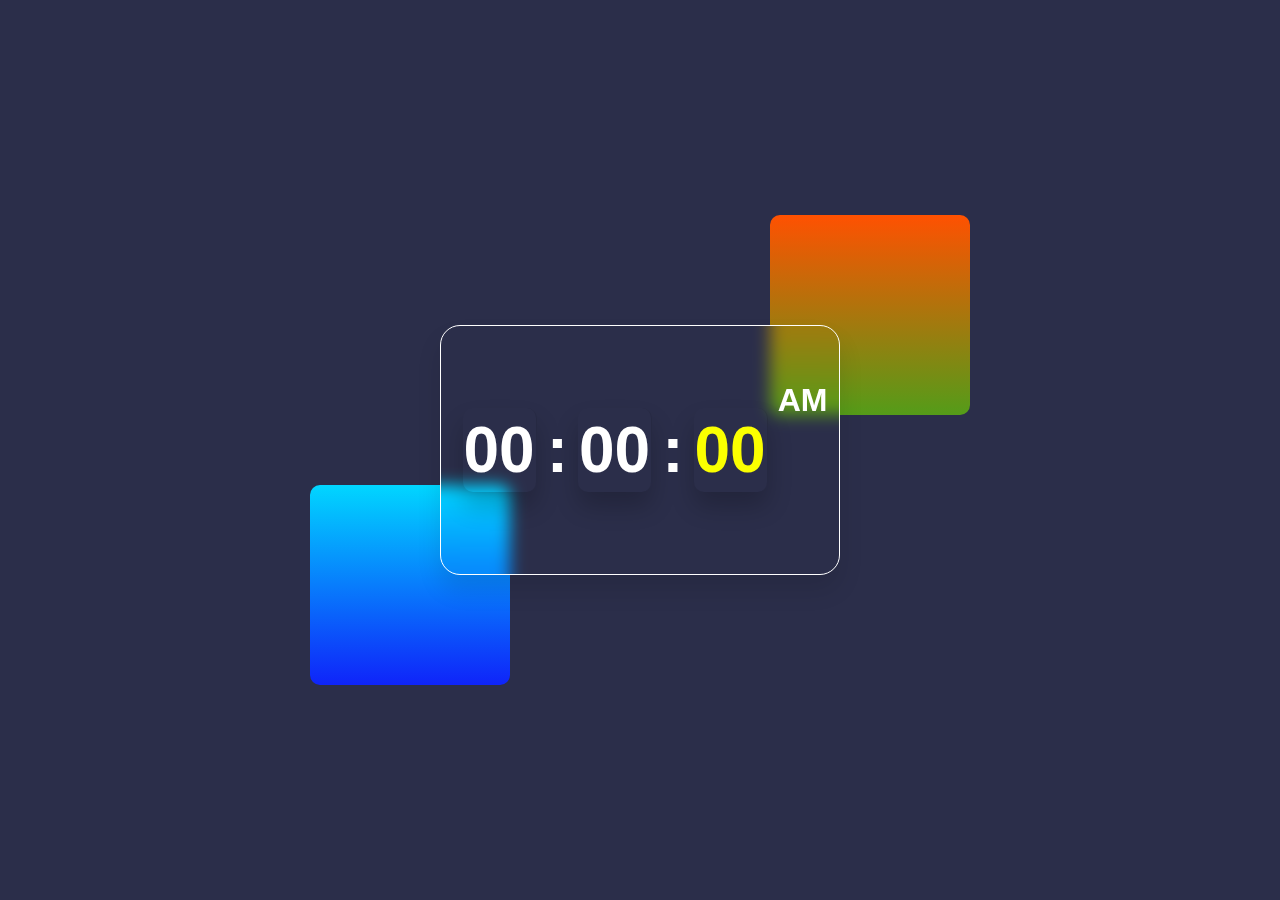
<file: index.html>
<html lang="en">
<head>
    <meta charset="UTF-8">
    <meta http-equiv="X-UA-Compatible" content="IE=edge">
    <meta name="viewport" content="width=device-width, initial-scale=1.0">
    <title>Digital-Clock</title>
</head>
<link rel="stylesheet" href="index.css">
<body>
    <section>
        <div class="clock">
            <div class="container">
                <h2 id="hour">00</h2>
                <h2 class="dot">:</h2>
                <h2 id="minutes">00</h2>
                <h2 class="dot">:</h2>
                <h2 id="seconds">00</h2>
                <span id="ampm">AM</span>
            </div>
        </div>
    </section>
    <script>
        function clock(){

            let hours = document.getElementById('hour');
            let minutes = document.getElementById('minutes');
            let seconds = document.getElementById('seconds');
            let ampm = document.getElementById('ampm');
            
            let h = new Date().getHours();
            let m = new Date().getMinutes();
            let s = new Date().getSeconds();
            var am = 'AM';

            if (h>12) {
                h=h-12;
                var am = 'PM';
            }

            hours.innerHTML = h;
            minutes.innerHTML = m;
            seconds.innerHTML = s;
            ampm.innerHTML = am;
        }

        var interval = setInterval(clock, 1000);
    </script>
</body>
</html>
</file>
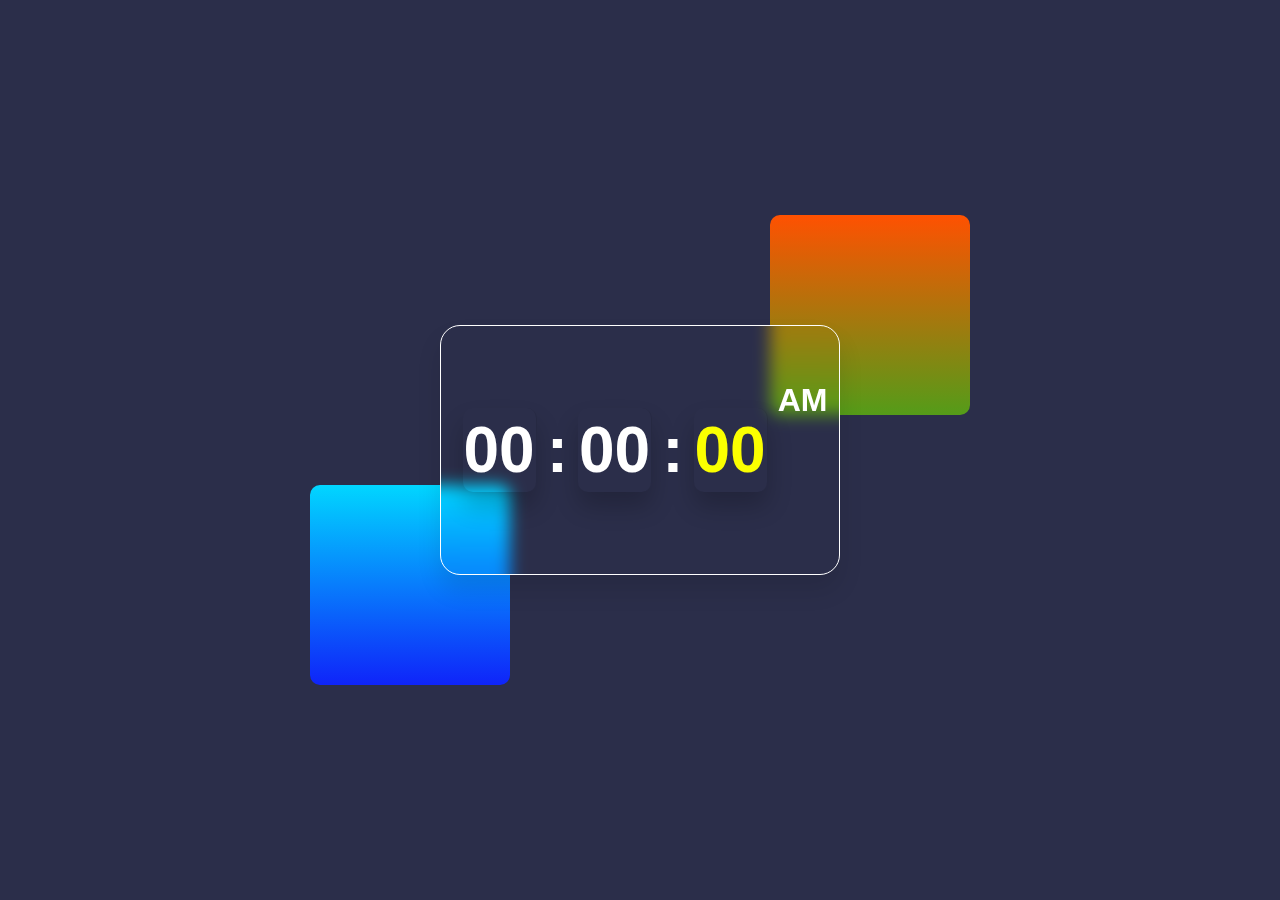
<file: clock.html>
<html lang="en">
<head>
    <meta charset="UTF-8">
    <meta http-equiv="X-UA-Compatible" content="IE=edge">
    <meta name="viewport" content="width=device-width, initial-scale=1.0">
    <title>Digital-Clock</title>
</head>
<link rel="stylesheet" href="clock.css">
<body>
    <section>
        <div class="clock">
            <div class="container">
                <h2 id="hour">00</h2>
                <h2 class="dot">:</h2>
                <h2 id="minutes">00</h2>
                <h2 class="dot">:</h2>
                <h2 id="seconds">00</h2>
                <span id="ampm">AM</span>
            </div>
        </div>
    </section>
    <script>
        function clock(){

            let hours = document.getElementById('hour');
            let minutes = document.getElementById('minutes');
            let seconds = document.getElementById('seconds');
            let ampm = document.getElementById('ampm');
            
            let h = new Date().getHours();
            let m = new Date().getMinutes();
            let s = new Date().getSeconds();
            var am = 'AM';

            if (h>12) {
                h=h-12;
                var am = 'PM';
            }

            hours.innerHTML = h;
            minutes.innerHTML = m;
            seconds.innerHTML = s;
            ampm.innerHTML = am;
        }

        var interval = setInterval(clock, 1000);
    </script>
</body>
</html>
</file>
<file: index.css>
*{
    margin: 0;
    padding: 0;
    box-sizing: border-box;
    flex-wrap: wrap;
    font-family: 'Gill Sans', 'Gill Sans MT', Calibri, 'Trebuchet MS', sans-serif;
}

body{
    background-color: #2b2e4a;
}

section{
    position: relative;
    width: 100%;
    height: 100%;
    display: flex;
    justify-content: center;
    align-items: center;
}

section::before{
    content: '';
    position: relative;
    top: 15%;
    left: 70px;
    width: 200px;
    height: 200px;
    border-radius: 10px;
    background: linear-gradient(#01d6ff,#0f24f9);
    animation: animate 5s ease-in-out infinite;
}

section::after{
    content: '';
    position: relative;
    bottom: 15%;
    right: 70px;
    width: 200px;
    height: 200px;
    border-radius: 10px;
    background: linear-gradient(#ff5101,#549c19);
    animation: animate 5s ease-in-out infinite;
    animation-delay: -2.5s;
}
@keyframes animate{
    0%,100%
    {
        transform: translateY(20px);
    }
    50%
    {
        transform: translateY(-20px);
    }
}

.clock{
    position: relative;
    width: 400px;
    height: 250px;
    background: rgba(red, green, blue, 0.1);
    box-shadow: 0 15px 25px rgba(0, 0, 0, 0.1);
    z-index: 1000;
    border-radius: 20px;
    border: 1px solid white;
    backdrop-filter: blur(8px);
}
.clock .container{
    display: flex;
    justify-content: center;
    align-items: center;
    height: 100%;
}
.clock .container h2{
    font-size: 4em;
    color: #fff;
}
.clock .container h2:nth-child(odd){
    padding: 5px 1px;
    border-radius: 10px;
    background: rgba(red, green, blue, 0.05);
    box-shadow: 0 15px 25px rgba(0, 0, 0, 0.2);
    margin: 0 10px;
    border-right: 1px solid rgba(0, 0, 0, 0.1);
    border-bottom: 1px solid rgba(red, green, blue, 0.1);
}

.clock .container h2#seconds{
    color: #fbff00;
}
#ampm{
    position: relative;
    top: -50px;
    font-size: 2em;
    color: #fff;
    font-weight: 700;
}
</file>
<file: clock.css>
*{
    margin: 0;
    padding: 0;
    box-sizing: border-box;
    flex-wrap: wrap;
    font-family: 'Gill Sans', 'Gill Sans MT', Calibri, 'Trebuchet MS', sans-serif;
}

body{
    background-color: #2b2e4a;
}

section{
    position: relative;
    width: 100%;
    height: 100%;
    display: flex;
    justify-content: center;
    align-items: center;
}

section::before{
    content: '';
    position: relative;
    top: 15%;
    left: 70px;
    width: 200px;
    height: 200px;
    border-radius: 10px;
    background: linear-gradient(#01d6ff,#0f24f9);
    animation: animate 5s ease-in-out infinite;
}

section::after{
    content: '';
    position: relative;
    bottom: 15%;
    right: 70px;
    width: 200px;
    height: 200px;
    border-radius: 10px;
    background: linear-gradient(#ff5101,#549c19);
    animation: animate 5s ease-in-out infinite;
    animation-delay: -2.5s;
}
@keyframes animate{
    0%,100%
    {
        transform: translateY(20px);
    }
    50%
    {
        transform: translateY(-20px);
    }
}

.clock{
    position: relative;
    width: 400px;
    height: 250px;
    background: rgba(red, green, blue, 0.1);
    box-shadow: 0 15px 25px rgba(0, 0, 0, 0.1);
    z-index: 1000;
    border-radius: 20px;
    border: 1px solid white;
    backdrop-filter: blur(8px);
}
.clock .container{
    display: flex;
    justify-content: center;
    align-items: center;
    height: 100%;
}
.clock .container h2{
    font-size: 4em;
    color: #fff;
}
.clock .container h2:nth-child(odd){
    padding: 5px 1px;
    border-radius: 10px;
    background: rgba(red, green, blue, 0.05);
    box-shadow: 0 15px 25px rgba(0, 0, 0, 0.2);
    margin: 0 10px;
    border-right: 1px solid rgba(0, 0, 0, 0.1);
    border-bottom: 1px solid rgba(red, green, blue, 0.1);
}

.clock .container h2#seconds{
    color: #fbff00;
}
#ampm{
    position: relative;
    top: -50px;
    font-size: 2em;
    color: #fff;
    font-weight: 700;
}
</file>
